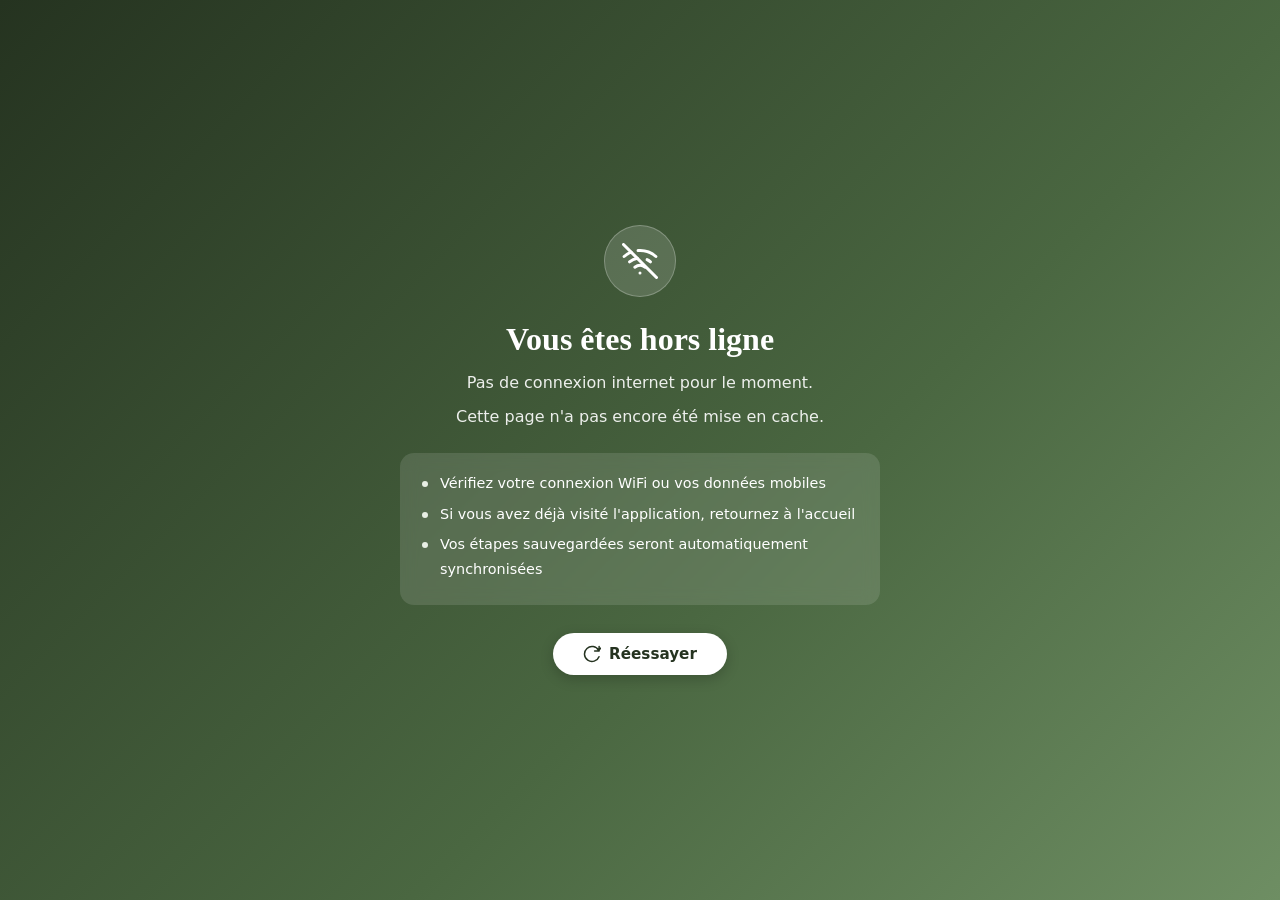
<file: offline.html>
<!DOCTYPE html>
<html lang="fr">
<head>
  <meta charset="UTF-8">
  <meta name="viewport" content="width=device-width, initial-scale=1">
  <title>Hors ligne — Journal de Voyage</title>
  <style>
    * { box-sizing: border-box; margin: 0; padding: 0; }
    body {
      font-family: 'Plus Jakarta Sans', system-ui, -apple-system, sans-serif;
      background: linear-gradient(135deg, #253320 0%, #4a6741 60%, #6e8e63 100%);
      color: #ffffff;
      min-height: 100vh;
      display: flex;
      align-items: center;
      justify-content: center;
      text-align: center;
      padding: 24px;
    }
    .offline-container {
      max-width: 480px;
    }
    .offline-icon {
      width: 72px;
      height: 72px;
      margin: 0 auto 24px;
      border-radius: 50%;
      background: rgba(255, 255, 255, 0.15);
      border: 1px solid rgba(255, 255, 255, 0.25);
      display: flex;
      align-items: center;
      justify-content: center;
      animation: float 3s ease-in-out infinite;
    }
    .offline-icon svg {
      width: 36px;
      height: 36px;
      stroke: #ffffff;
    }
    h1 {
      font-family: 'Fraunces', Georgia, serif;
      font-size: 2rem;
      font-weight: 700;
      margin-bottom: 12px;
    }
    p {
      font-size: 1rem;
      opacity: 0.9;
      line-height: 1.6;
      margin-bottom: 8px;
    }
    .offline-tips {
      margin-top: 24px;
      text-align: left;
      background: rgba(255, 255, 255, 0.12);
      border-radius: 14px;
      padding: 18px 22px;
      font-size: 0.9rem;
      line-height: 1.7;
      backdrop-filter: blur(8px);
    }
    .offline-tips li {
      margin-bottom: 6px;
      list-style: none;
      position: relative;
      padding-left: 18px;
    }
    .offline-tips li::before {
      content: "";
      position: absolute;
      left: 0;
      top: 10px;
      width: 6px;
      height: 6px;
      border-radius: 50%;
      background: #e8efe5;
    }
    .btn-retry {
      display: inline-flex;
      align-items: center;
      gap: 8px;
      margin-top: 28px;
      padding: 12px 30px;
      background: #ffffff;
      color: #253320;
      border: none;
      border-radius: 999px;
      font-size: 0.95rem;
      font-weight: 600;
      font-family: inherit;
      cursor: pointer;
      transition: all 0.2s ease;
      text-decoration: none;
      box-shadow: 0 4px 14px rgba(0, 0, 0, 0.2);
    }
    .btn-retry:hover {
      background: #f4f7f2;
      transform: translateY(-2px);
    }
    @keyframes float {
      0%, 100% { transform: translateY(0); }
      50% { transform: translateY(-8px); }
    }
  </style>
</head>
<body>
  <div class="offline-container">
    <div class="offline-icon">
      <svg viewBox="0 0 24 24" fill="none" stroke="currentColor" stroke-width="2" stroke-linecap="round" stroke-linejoin="round">
        <line x1="1" y1="1" x2="23" y2="23"></line>
        <path d="M16.72 11.06A10.94 10.94 0 0 1 19 12.55"></path>
        <path d="M5 12.55a10.94 10.94 0 0 1 5.17-2.39"></path>
        <path d="M10.71 5.05A16 16 0 0 1 22.58 9"></path>
        <path d="M1.42 9a15.91 15.91 0 0 1 4.7-2.88"></path>
        <path d="M8.53 16.11a6 6 0 0 1 6.95 0"></path>
        <line x1="12" y1="20" x2="12.01" y2="20"></line>
      </svg>
    </div>
    <h1>Vous êtes hors ligne</h1>
    <p>Pas de connexion internet pour le moment.</p>
    <p>Cette page n'a pas encore été mise en cache.</p>
    <ul class="offline-tips">
      <li>Vérifiez votre connexion WiFi ou vos données mobiles</li>
      <li>Si vous avez déjà visité l'application, retournez à l'accueil</li>
      <li>Vos étapes sauvegardées seront automatiquement synchronisées</li>
    </ul>
    <a href="/" class="btn-retry">
      <svg width="18" height="18" viewBox="0 0 24 24" fill="none" stroke="currentColor" stroke-width="2" stroke-linecap="round" stroke-linejoin="round">
        <path d="M21.5 2v6h-6M21.34 15.57a10 10 0 1 1-.57-8.38l5.67-5.67"/>
      </svg>
      Réessayer
    </a>
  </div>
</body>
</html>
</file>
